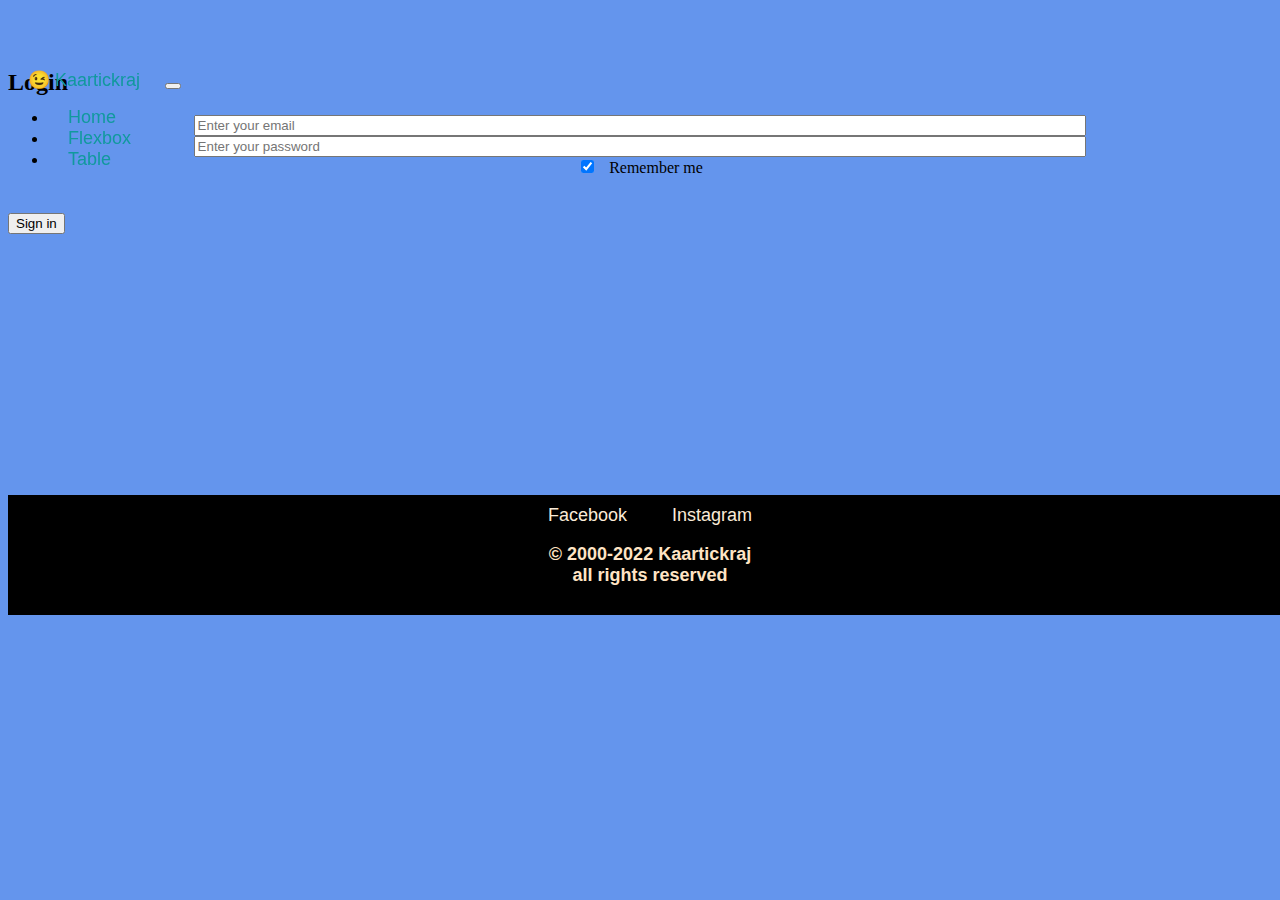
<file: index.html>
<!DOCTYPE html>
<html>
<head>
  <meta charset="utf-8">
  <title>Login</title>
  <link rel="stylesheet" href="styles.css">
<link href="https://cdn.jsdelivr.net/npm/bootstrap@5.2.0-beta1/dist/css/bootstrap.min.css" rel="stylesheet" integrity="sha384-0evHe/X+R7YkIZDRvuzKMRqM+OrBnVFBL6DOitfPri4tjfHxaWutUpFmBp4vmVor" crossorigin="anonymous">
<script src="https://cdn.jsdelivr.net/npm/bootstrap@5.2.0-beta1/dist/js/bootstrap.bundle.min.js" integrity="sha384-pprn3073KE6tl6bjs2QrFaJGz5/SUsLqktiwsUTF55Jfv3qYSDhgCecCxMW52nD2" crossorigin="anonymous"></script>
</head>
<body>
  <header id="header">
    <nav id="navbar" class="navbar fixed-top navbar-expand-lg  navbar-dark bg-dark ">
    <div class="container-fluid">
      <a class="navbar-brand" href=""> 😉 Kaartickraj </a>

      <button class="navbar-toggler" type="button" data-bs-toggle="collapse" data-bs-target="#navbarTogglerDemo02" aria-controls="navbarTogglerDemo02" aria-expanded="false" aria-label="Toggle navigation">
        <span class="navbar-toggler-icon"></span>
      </button>
      <div class="collapse navbar-collapse" id="navbarTogglerDemo02">
          <ul class="navbar-nav ms-auto">
              <li class="nav-item">
                  <a class="nav-link" href="index.html">Home</a>
              </li>
              <li class="nav-item">
                  <a class="nav-link" href="flexbox.html">Flexbox</a>
              </li>
              <li class="nav-item">
                <a class="nav-link" href="table.html">Table</a>
            </li>
          </ul>
      </div>
    </div>
  </nav>  
</header>
            <form>
                <div class="container">
                  <div class="row d-flex justify-content-center align-items-center " style="margin-top: 68.5px;margin-bottom: 68.5px;">
                    <div class="col-12 col-md-8 col-lg-6 col-xl-5 bottom-space">
                      <div class="card bg-dark text-white text-center" style="border-radius: 1rem; height: 356.5px;margin-top: 63px;">

              
                          <div style="margin-top: 15px;">
              
                            <h2 class="fw-bold mb-5 text-uppercase">Login</h2>

              
                            <div class="form-outline form-white mb-3">
                              <center><input type="email" id="typeEmailX" placeholder="Enter your email" class="form-control " style="width: 70%;" />
                              </center>
                            </div>
              
                            <div class="form-outline form-white mb-3">
                              <center><input type="password" id="typePasswordX" placeholder="Enter your password" class="form-control" style="width: 70%;"  />
                              </center>
                            </div>
              
                            <div>
                               <center><input class="form-check-input" type="checkbox" value="" id="form" checked />&nbsp;&nbsp;&nbsp;Remember me</center> 
                              </div>
                              <br><br>
              <button class="btn btn-outline-light btn-lg px-5 " type="submit">Sign in</button> 
                          </div>              
                        </div>
                      </div>
                    </div>
                  </div>
                </div>
              </form>
  
              
              <footer id="footer" class="fixed-bottom">
                <a class="footer-link" href="https://www.facebook.com/">Facebook</a>
    <a class="footer-link" href="https://instagram.com/">Instagram</a>
    <br>
                  <p>© 2000-2022 Kaartickraj <br>  all rights reserved</p>
              </footer> 
            </div>     

		</body>
    </html>
</file>
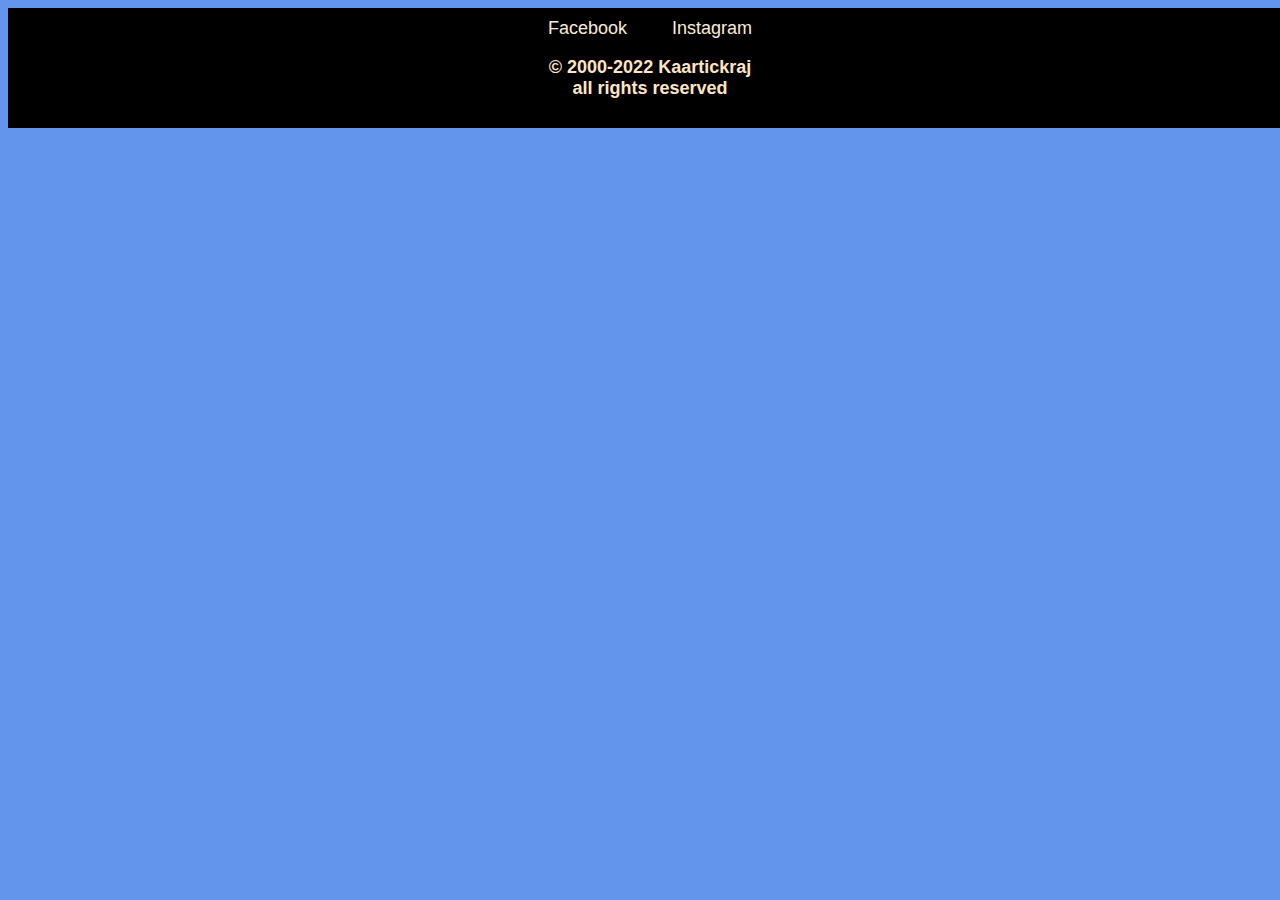
<file: footer.html>
<!DOCTYPE html>
<html>
<head>
  <meta charset="utf-8">
  <title>Login</title>
  <link rel="stylesheet" href="styles.css">
<link href="https://cdn.jsdelivr.net/npm/bootstrap@5.2.0-beta1/dist/css/bootstrap.min.css" rel="stylesheet" integrity="sha384-0evHe/X+R7YkIZDRvuzKMRqM+OrBnVFBL6DOitfPri4tjfHxaWutUpFmBp4vmVor" crossorigin="anonymous">
<script src="https://cdn.jsdelivr.net/npm/bootstrap@5.2.0-beta1/dist/js/bootstrap.bundle.min.js" integrity="sha384-pprn3073KE6tl6bjs2QrFaJGz5/SUsLqktiwsUTF55Jfv3qYSDhgCecCxMW52nD2" crossorigin="anonymous"></script>
</head>
<body>
 
  
              
              <footer id="footer" class="fixed-bottom">
                <a class="footer-link" href="https://www.facebook.com/">Facebook</a>
    <a class="footer-link" href="https://instagram.com/">Instagram</a>
    <br>
                  <p>© 2000-2022 Kaartickraj <br>  all rights reserved</p>
              </footer>     

		</body>
    </html>
</file>
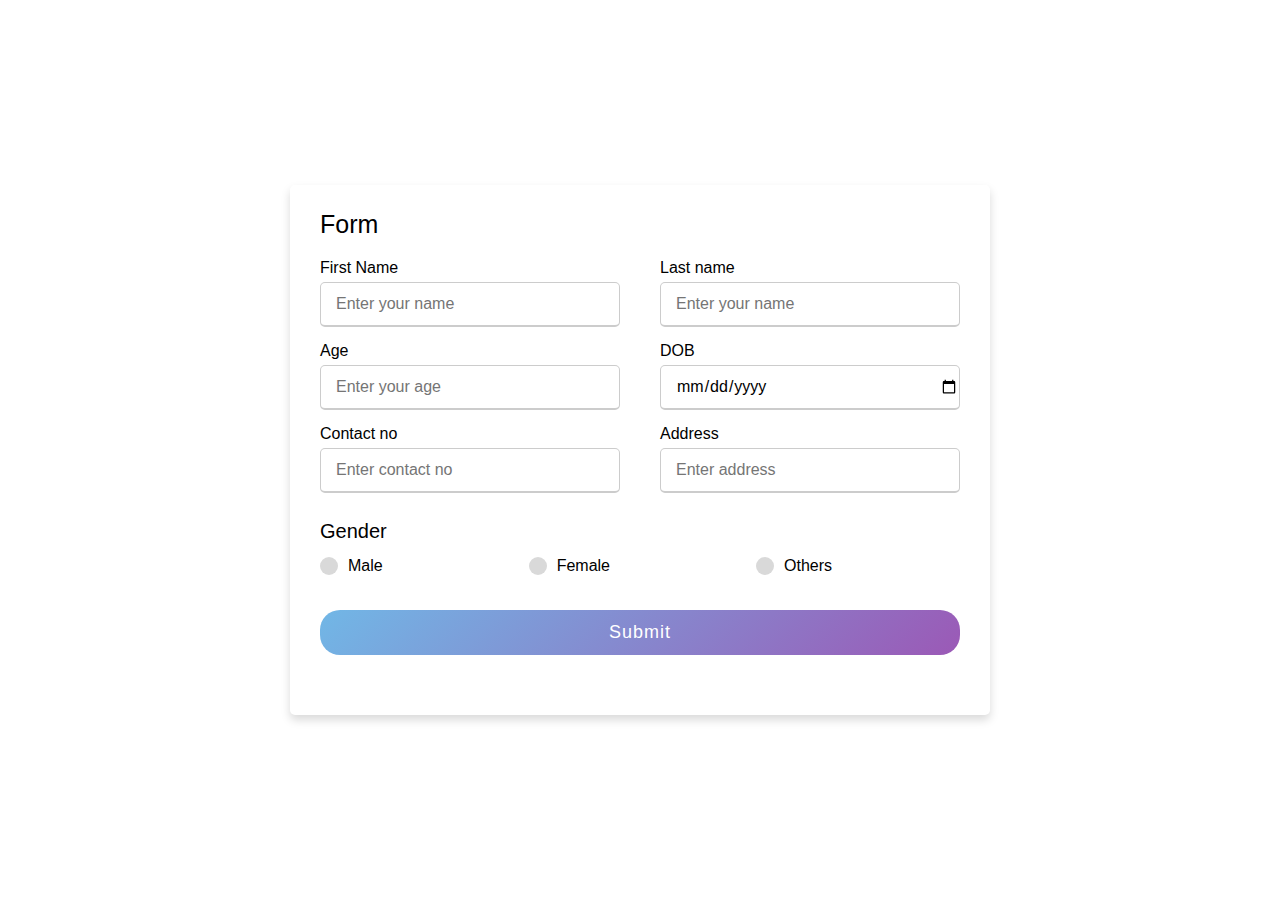
<file: form.html>
<html lang="en" dir="ltr">
  <head>
    <meta charset="UTF-8">
    <link rel="stylesheet" href="aaa.css">
     <meta name="viewport" content="width=device-width, initial-scale=1.0">
   </head>
<body>
  <div class="container">
    <div class="title">Form</div>
    <div class="content">
      <form action="#">
        <div class="user-details">
          <div class="input-box">
            <span class="details">First Name</span>
            <input type="text" placeholder="Enter your name" maxlength="20" required>
          </div>
          <div class="input-box">
            <span class="details">Last name</span>
            <input type="text" placeholder="Enter your name" maxlength="20" required>
          </div>
          <div class="input-box">
            <span class="details">Age</span>
            <input type="number" placeholder="Enter your age" maxlength="3" required>
          </div>
          <div class="input-box">
            <span class="details">DOB</span>
            <input type="date" placeholder="Enter your DOB" required>
          </div>
          <div class="input-box">
            <span class="details">Contact no</span>
            <input type="text" placeholder="Enter contact no" maxlength="10" required>
          </div>
          <div class="input-box">
            <span class="details">Address</span>
            <input type="text" placeholder="Enter address" maxlength="50" required>
          </div>
        </div>
        <div class="gender-details">
          <input type="radio" name="gender" id="dot-1">
          <input type="radio" name="gender" id="dot-2">
          <input type="radio" name="gender" id="dot-3">
          <span class="gender-title">Gender</span>
          <div class="category">
            <label for="dot-1">
            <span class="dot one"></span>
            <span class="gender">Male</span>
          </label>
          <label for="dot-2">
            <span class="dot two"></span>
            <span class="gender">Female</span>
          </label>
          <label for="dot-3">
            <span class="dot three"></span>
            <span class="gender">Others</span>
            </label>
          </div>
        </div>
        <div class="button">
          <input type="submit" value="Submit">
        </div>
      </form>
    </div>
  </div>
</body>
</html>
</file>
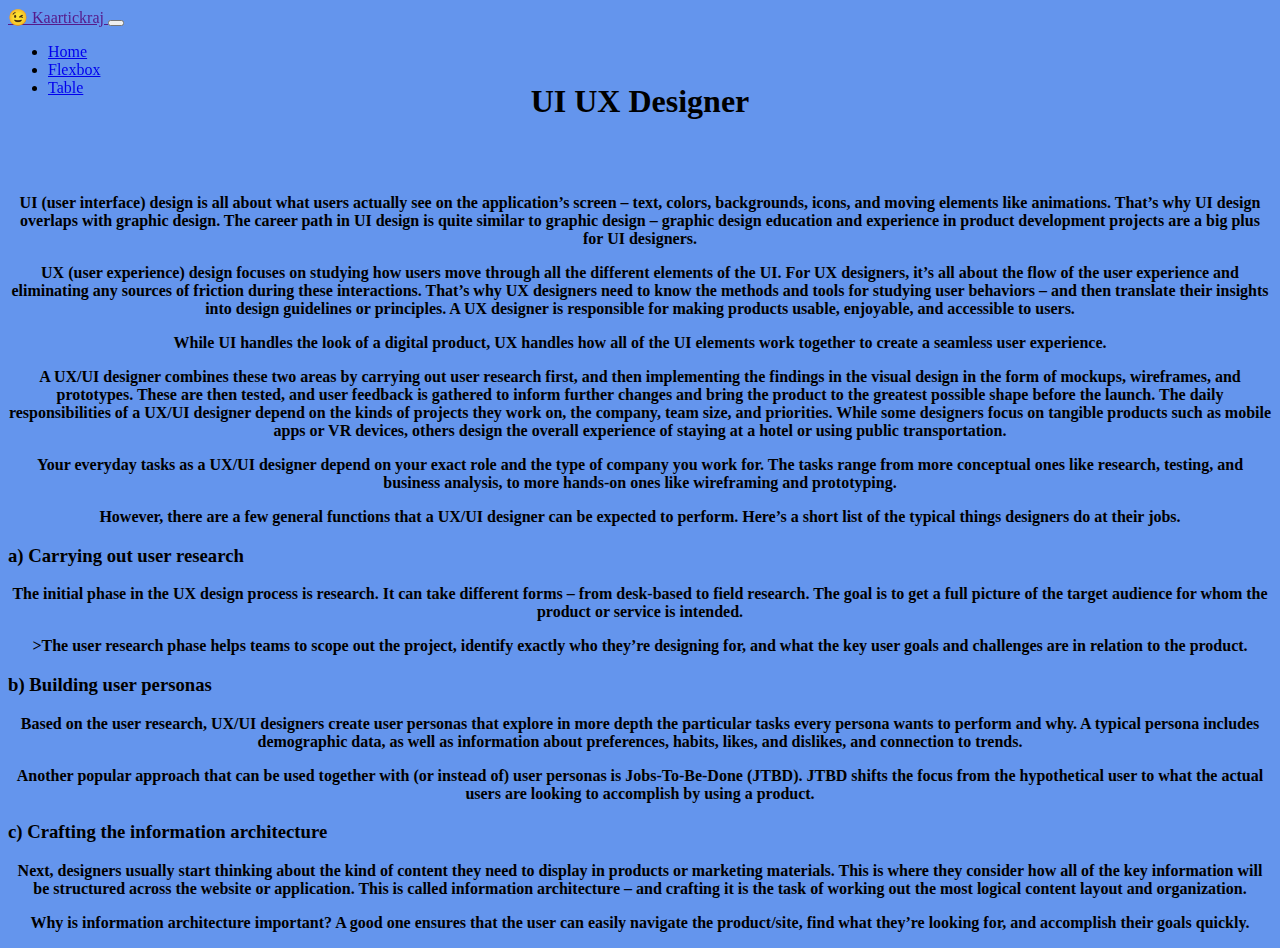
<file: navbar.html>
<!DOCTYPE html>
<html>
<head>
  <meta charset="utf-8">
  <title>navbar</title>
  <link rel="stylesheet" href="navbar.css">
<link href="https://cdn.jsdelivr.net/npm/bootstrap@5.2.0-beta1/dist/css/bootstrap.min.css" rel="stylesheet" integrity="sha384-0evHe/X+R7YkIZDRvuzKMRqM+OrBnVFBL6DOitfPri4tjfHxaWutUpFmBp4vmVor" crossorigin="anonymous">
<script src="https://cdn.jsdelivr.net/npm/bootstrap@5.2.0-beta1/dist/js/bootstrap.bundle.min.js" integrity="sha384-pprn3073KE6tl6bjs2QrFaJGz5/SUsLqktiwsUTF55Jfv3qYSDhgCecCxMW52nD2" crossorigin="anonymous"></script>
</head>
<body>
  <header id="header">
    <nav id="navbar" class="navbar fixed-top navbar-expand-lg  navbar-dark bg-dark ">
    <div class="container-fluid">
      <a class="navbar-brand" href=""> 😉 Kaartickraj </a>

      <button class="navbar-toggler" type="button" data-bs-toggle="collapse" data-bs-target="#navbarTogglerDemo02" aria-controls="navbarTogglerDemo02" aria-expanded="false" aria-label="Toggle navigation">
        <span class="navbar-toggler-icon"></span>
      </button>
      <div class="collapse navbar-collapse" id="navbarTogglerDemo02">
          <ul class="navbar-nav ms-auto">
              <li class="nav-item">
                  <a class="nav-link" href="index.html">Home</a>
              </li>
              <li class="nav-item">
                  <a class="nav-link" href="flexbox.html">Flexbox</a>
              </li>
              <li class="nav-item">
                <a class="nav-link" href="table.html">Table</a>
            </li>
          </ul>
      </div>
    </div>
  </nav>
  <br><br><br> 
  <center><h1>UI UX Designer</h1></center> 
  <br><br>
  <p>UI (user interface) design is all about what users actually see on the application’s screen – text, colors, backgrounds, icons, and moving elements like animations. That’s why UI design overlaps with graphic design. The career path in UI design is quite similar to graphic design – graphic design education and experience in product development projects are a big plus for UI designers.</p>

   <p> UX (user experience) design focuses on studying how users move through all the different elements of the UI. For UX designers, it’s all about the flow of the user experience and eliminating any sources of friction during these interactions. That’s why UX designers need to know the methods and tools for studying user behaviors – and then translate their insights into design guidelines or principles. A UX designer is responsible for making products usable, enjoyable, and accessible to users.</p> 
    
    <p>While UI handles the look of a digital product, UX handles how all of the UI elements work together to create a seamless user experience.</p>  
    
    <p>A UX/UI designer combines these two areas by carrying out user research first, and then implementing the findings in the visual design in the form of mockups, wireframes, and prototypes. These are then tested, and user feedback is gathered to inform further changes and bring the product to the greatest possible shape before the launch. The daily responsibilities of a UX/UI designer depend on the kinds of projects they work on, the company, team size, and priorities. While some designers focus on tangible products such as mobile apps or VR devices, others design the overall experience of staying at a hotel or using public transportation. </p>

    <p>Your everyday tasks as a UX/UI designer depend on your exact role and the type of company you work for. The tasks range from more conceptual ones like research, testing, and business analysis, to more hands-on ones like wireframing and prototyping. </p>
    
    <p>However, there are a few general functions that a UX/UI designer can be expected to perform. Here’s a short list of the typical things designers do at their jobs.</p>
    
     
    
    <h3>a) Carrying out user research</h3>
    <p>The initial phase in the UX design process is research. It can take different forms – from desk-based to field research. The goal is to get a full picture of the target audience for whom the product or service is intended.</p>
    <p>>The user research phase helps teams to scope out the project, identify exactly who they’re designing for, and what the key user goals and challenges are in relation to the product. </p>
    
     
    
    <h3>b) Building user personas </h3>
    <p>Based on the user research, UX/UI designers create user personas that explore in more depth the particular tasks every persona wants to perform and why. A typical persona includes demographic data, as well as information about preferences, habits, likes, and dislikes, and connection to trends.</p>
    
    <p>Another popular approach that can be used together with (or instead of) user personas is Jobs-To-Be-Done (JTBD). JTBD shifts the focus from the hypothetical user to what the actual users are looking to accomplish by using a product.</p> 
    
     
    
    <h3>c) Crafting the information architecture</h3>
    <p>Next, designers usually start thinking about the kind of content they need to display in products or marketing materials. This is where they consider how all of the key information will be structured across the website or application. This is called information architecture – and crafting it is the task of working out the most logical content layout and organization. </p>
    
   <p> Why is information architecture important? A good one ensures that the user can easily navigate the product/site, find what they’re looking for, and accomplish their goals quickly.</p>
    
     
    
    
    
   </header>
</body>
</html>
</file>
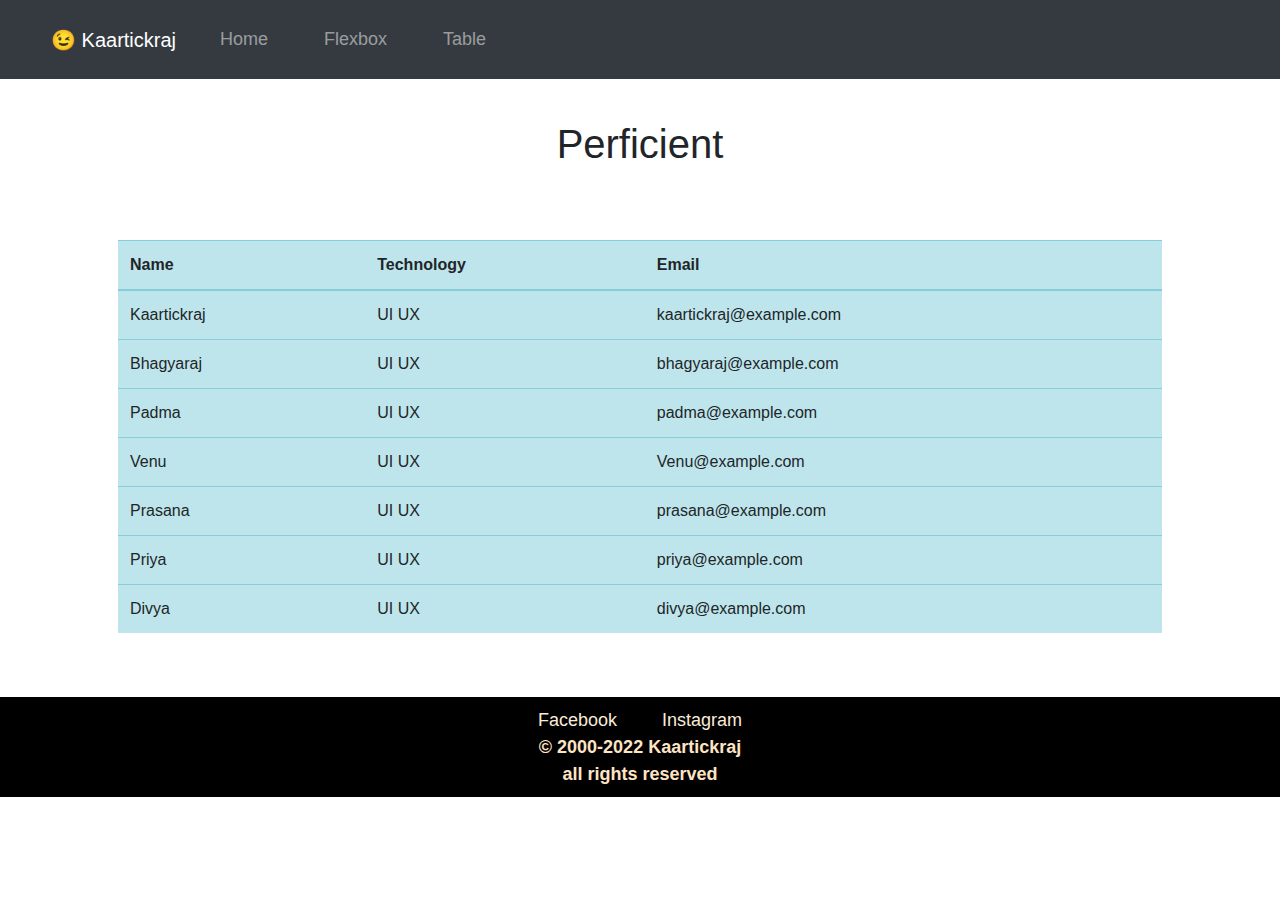
<file: table.html>
<!DOCTYPE html>
<html lang="en">
<head>
  <title>Data table</title>
  <link rel="stylesheet" href="styles.css">
  <meta charset="utf-8">
  <meta name="viewport" content="width=device-width, initial-scale=1">
  <link rel="stylesheet" href="https://cdn.jsdelivr.net/npm/bootstrap@4.6.1/dist/css/bootstrap.min.css">
  <script src="https://cdn.jsdelivr.net/npm/jquery@3.6.0/dist/jquery.slim.min.js"></script>
  <script src="https://cdn.jsdelivr.net/npm/popper.js@1.16.1/dist/umd/popper.min.js"></script>
  <script src="https://cdn.jsdelivr.net/npm/bootstrap@4.6.1/dist/js/bootstrap.bundle.min.js"></script>
</head>
<body>
  <header id="header">
    <nav id="navbar" class="navbar fixed-top navbar-expand-lg  navbar-dark bg-dark ">
    <div class="container-fluid">
      <a class="navbar-brand" href=""> 😉 Kaartickraj </a>

      <button class="navbar-toggler" type="button" data-bs-toggle="collapse" data-bs-target="#navbarTogglerDemo02" aria-controls="navbarTogglerDemo02" aria-expanded="false" aria-label="Toggle navigation">
        <span class="navbar-toggler-icon"></span>
      </button>
      <div class="collapse navbar-collapse" id="navbarTogglerDemo02">
          <ul class="navbar-nav ms-auto">
              <li class="nav-item">
                  <a class="nav-link" href="index.html">Home</a>
              </li>
              <li class="nav-item">
                  <a class="nav-link" href="form.html">Flexbox</a>
              </li>
              <li class="nav-item">
                <a class="nav-link" href="table.html">Table</a>
            </li>
          </ul>
      </div>
    </div>
  </nav>  
</header>
<br><br><br><br><br>
   <center><h1>Perficient</h1></center>

<div class="container p-5">
  <table class="table">
    <table class="table table-info table-container">
      <tr>
        <th>Name</th>
        <th>Technology</th>
        <th>Email</th>
      </tr>
    </thead>
    <tbody>
      <tr>
        <td>Kaartickraj</td>
        <td>UI UX</td>
        <td>kaartickraj@example.com</td>
      </tr>
      <tr>
        <td>Bhagyaraj</td>
        <td>UI UX</td>
        <td>bhagyaraj@example.com</td>
      </tr>
      <tr>
        <td>Padma</td>
        <td>UI UX</td>
        <td>padma@example.com</td>
      </tr>
      <tr>
        <td>Venu</td>
        <td>UI UX</td>
        <td>Venu@example.com</td>
      </tr>
      <tr>
        <td>Prasana</td>
        <td>UI UX</td>
        <td>prasana@example.com</td>
      </tr>
      <tr>
        <td>Priya</td>
        <td>UI UX</td>
        <td>priya@example.com</td>
      </tr>
      <tr>
        <td>Divya</td>
        <td>UI UX</td>
        <td>divya@example.com</td>
      </tr>
    </tbody>
  </table>
</div>

<footer id="footer">
  <a class="footer-link" href="https://www.facebook.com/">Facebook</a>
<a class="footer-link" href="https://instagram.com/">Instagram</a>
<br>
    <p>© 2000-2022 Kaartickraj <br>  all rights reserved</p>
</footer> 
</div> 

</body>
</html>
</file>
<file: styles.css>
#footer {
    padding: 10px;
    width: 100%;
    height: 100px;
    background: black;
    word-spacing: normal;
    justify-content: center;
    text-align: center;
    font-size: large;
    font-family: 'Lucida Sans', 'Lucida Sans Regular', 'Lucida Grande', 'Lucida Sans Unicode', Geneva, Verdana, sans-serif;
}

.bottom-space{
    margin-bottom: 70px;
}
.navbar{
    position: fixed;
}
body {
    background: cornflowerblue;
    }
    p
    {
        text-align: center;
        font-weight: bolder;
        color: bisque;
    }

    a
{
  color: #11999e;
  font-family: Impact, Haettenschweiler, 'Arial Narrow Bold', sans-serif;
  margin: 10px 20px;
  text-decoration: none;
  text-align: center;
  font-size: large;
}

.footer-link{
    text-decoration: none;
    color:antiquewhite;
    text-align: center;
}
</file>
<file: aaa.css>
@import url('https://fonts.googleapis.com/css2?family=Radio+Canada&display=swap');
*{
    margin: 0;
    padding: 0;
    box-sizing: border-box;
    font-family: 'Poppins',sans-serif;
  }
  body{
  display: flex;
    justify-content: center;
    align-items: center;
  }
  li
  {
list-style-type: none;
  }
  a
  {
text-decoration: none;
color: white;
  }

 .container{
    max-width: 700px;
    width: 70%;
    justify-content: center;
    background-color: #fff;
    padding: 25px 30px;
    border-radius: 5px;
    box-shadow: 0 5px 10px rgba(0,0,0,0.15);
  }
  .container .title{
    font-size: 25px;
    font-weight: 500;
    position: relative;
  }
  .container .title::before{
    text-align: center;
    content: "";
    position: absolute;
    left: 0;
    bottom: 0;
    height: 3px;
    width: 60px;
    border-radius: 5px;
  }
  .content form .user-details{
    display: flex;
    flex-wrap: wrap;
    justify-content: space-between;
    margin: 20px 0 12px 0;
  }
  form .user-details .input-box{
    margin-bottom: 15px;
    width: calc(100% / 2 - 20px);
  }
  form .input-box span.details{
    display: block;
    font-weight: 500;
    margin-bottom: 5px;
  }
  .user-details .input-box input{
    height: 45px;
    width: 100%;
    outline: none;
    font-size: 16px;
    border-radius: 5px;
    padding-left: 15px;
    border: 1px solid #ccc;
    border-bottom-width: 2px;
    transition: all 0.3s ease;
  }
  .user-details .input-box input:focus,
  .user-details .input-box input:valid{
    border-color: #9b59b6;
  }
   form .gender-details .gender-title{
    font-size: 20px;
    font-weight: 500;
   }
   form .category{
     display: flex;
     width: 80%;
     margin: 14px 0 ;
     justify-content: space-between;
   }
   form .category label{
     display: flex;
     align-items: center;
     cursor: pointer;
   }
   form .category label .dot{
    height: 18px;
    width: 18px;
    border-radius: 50%;
    margin-right: 10px;
    background: #d9d9d9;
    border: 5px solid transparent;
    transition: all 0.3s ease;
  }
   #dot-1:checked ~ .category label .one,
   #dot-2:checked ~ .category label .two,
   #dot-3:checked ~ .category label .three{
     background: #9b59b6;
     border-color: #d9d9d9;
   }
   form input[type="radio"]{
     display: none;
   }
   form .button{
     height: 45px;
     margin: 35px 0
   }
   form .button input{
     height: 100%;
     width: 100%;
     border-radius: 20px;
     border: none;
     color: #fff;
     font-size: 18px;
     font-weight: 500;
     letter-spacing: 1px;
     cursor: pointer;
     transition: all 0.3s ease;
     background: linear-gradient(135deg, #71b7e6, #9b59b6);
   }
   form .button input:hover{
    /* transform: scale(0.99); */
    background: black;
    }
</file>
<file: navbar.css>
.navbar{
    position: fixed;
}
body {
    background: cornflowerblue;
    }
    p
    {
        text-align: center;
        font-weight: bolder;
        color: black;
    }
</file>
